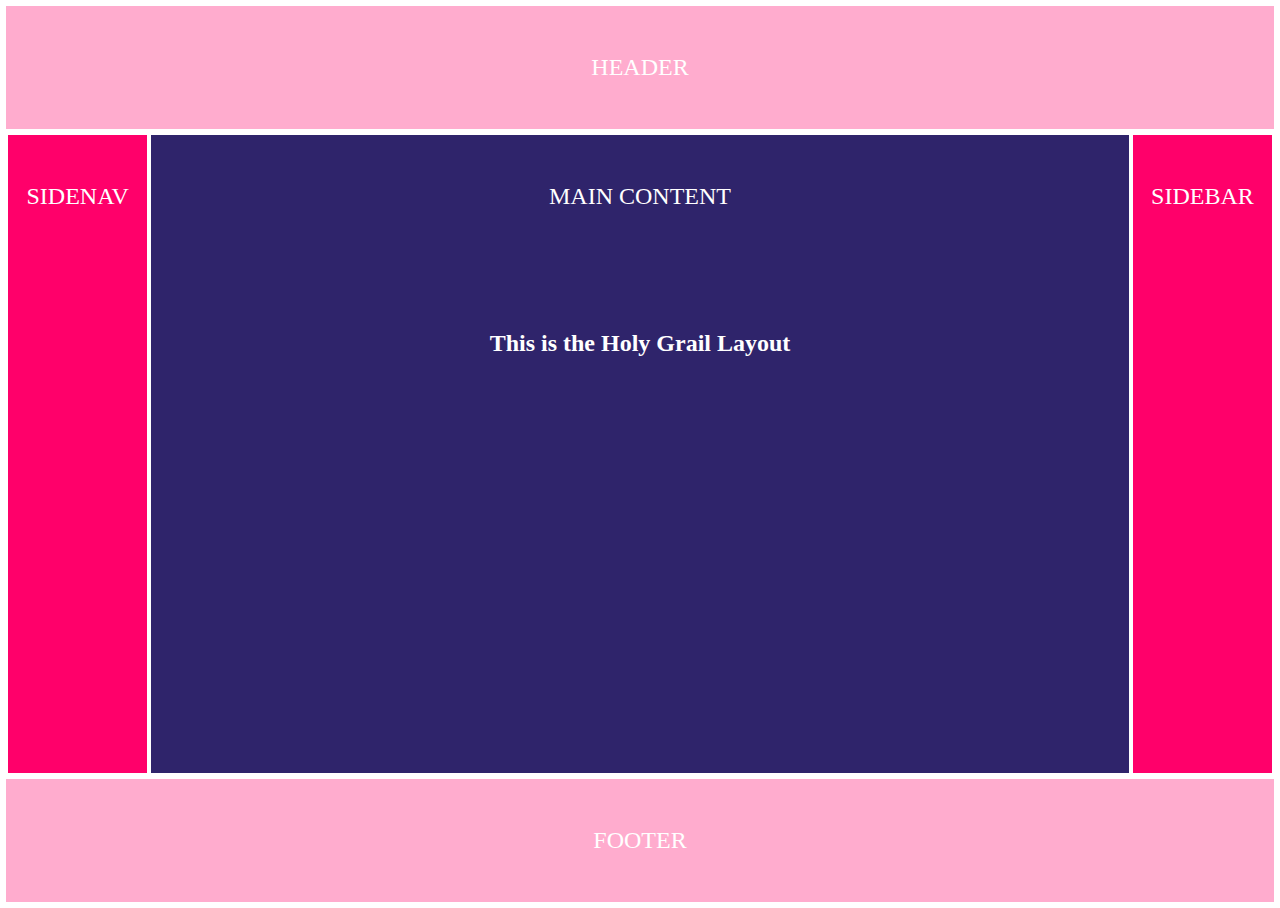
<file: holy-grail/index.html>
<!DOCTYPE html>
<html lang="en">
<head>
    <meta charset="UTF-8">
    <meta name="viewport" content="width=device-width, initial-scale=1.0">
    <title>Holy Grail</title>
    <link rel="stylesheet" href="index.css">
</head>
<body>
    <header class="flex-header">
        HEADER
    </header>
    <main class="flex-main">
        <nav class="flex-nav">
            SIDENAV
        </nav>
        <article class="flex-article">
            MAIN CONTENT <br>
            <h4>This is the Holy Grail Layout</h4>
        </article>
        <aside class="flex-aside">
            SIDEBAR
        </aside>
    </main>
    <footer class="flex-footer">
        FOOTER
    </footer>
</body>
</html>
</file>
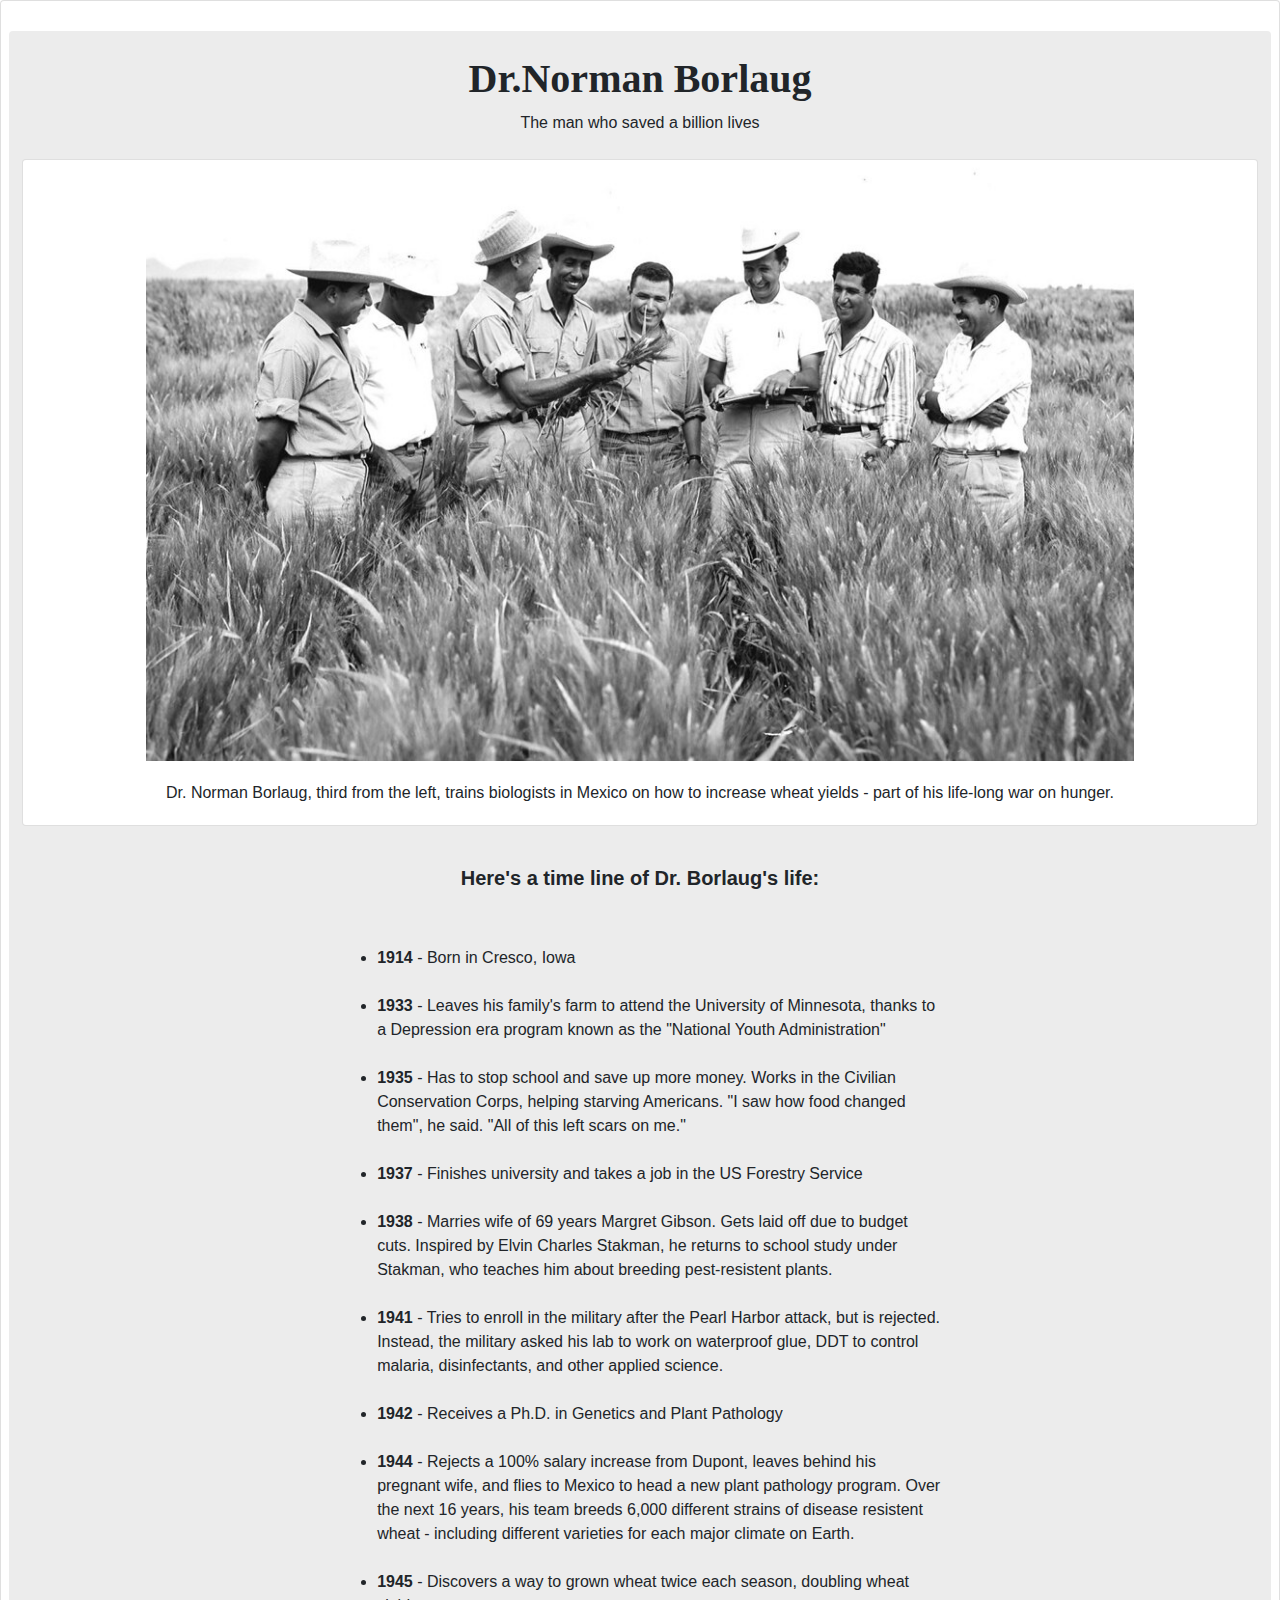
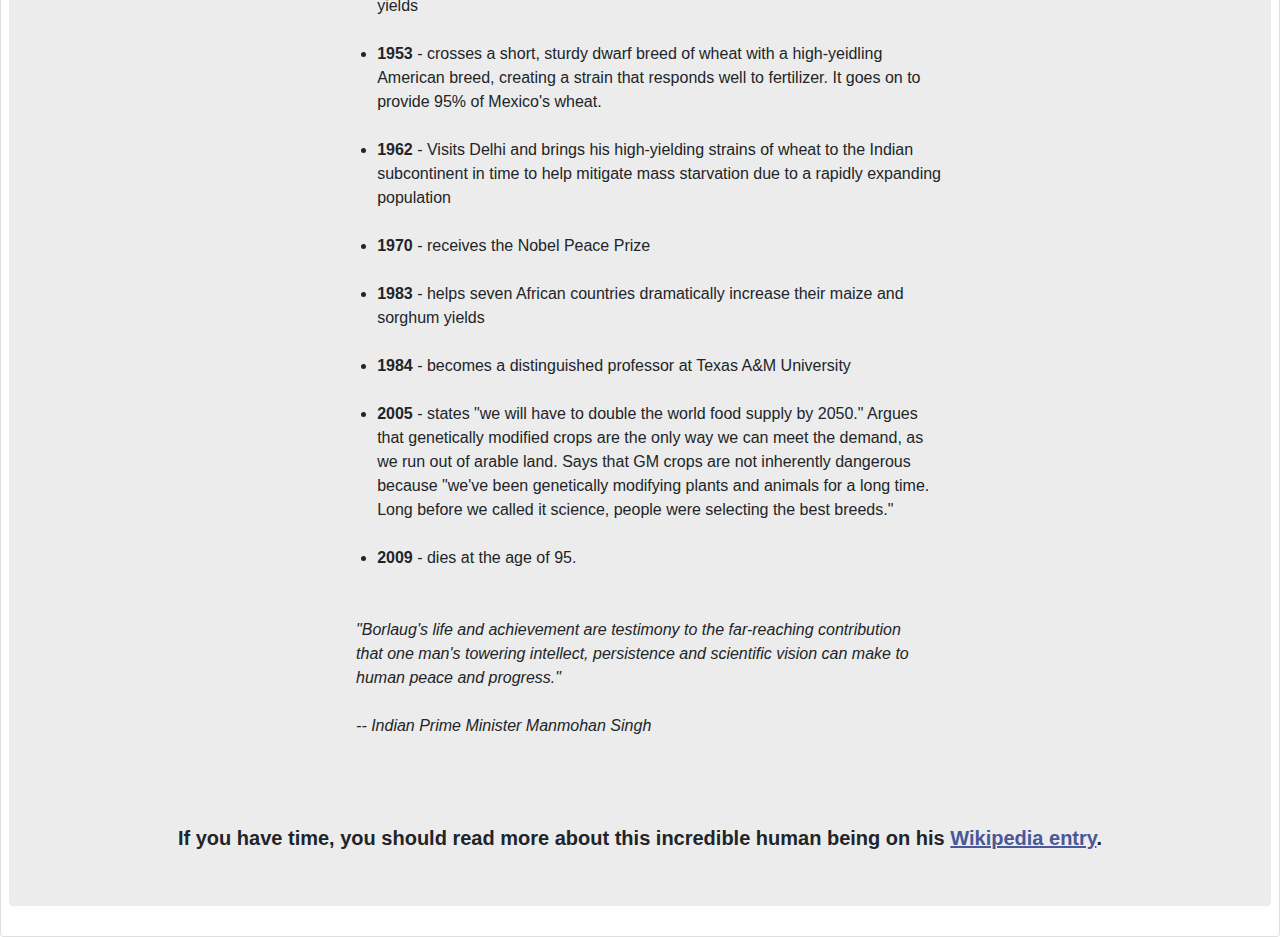
<file: Norman/index.html>
<!DOCTYPE html>
<html lang="en">
<head>
    <meta charset="UTF-8">
    <meta name="viewport" content="width=device-width, initial-scale=1.0">
    <title>BizPage Bootstrap Template</title>

    <link rel="stylesheet" href="https://stackpath.bootstrapcdn.com/bootstrap/4.5.2/css/bootstrap.min.css" integrity="sha384-JcKb8q3iqJ61gNV9KGb8thSsNjpSL0n8PARn9HuZOnIxN0hoP+VmmDGMN5t9UJ0Z" crossorigin="anonymous">
    <script src="https://stackpath.bootstrapcdn.com/bootstrap/4.5.2/js/bootstrap.min.js" integrity="sha384-B4gt1jrGC7Jh4AgTPSdUtOBvfO8shuf57BaghqFfPlYxofvL8/KUEfYiJOMMV+rV" crossorigin="anonymous"></script>
    <script src="https://stackpath.bootstrapcdn.com/bootstrap/4.5.2/js/bootstrap.bundle.min.js" integrity="sha384-LtrjvnR4Twt/qOuYxE721u19sVFLVSA4hf/rRt6PrZTmiPltdZcI7q7PXQBYTKyf" crossorigin="anonymous"></script>
    <link rel="stylesheet" href="index.css">

</head>
<body>
    <div class="card" style="padding: 30px 8px;">
        <div class="back card" style="border: none;"> <br>
            <h1><b>Dr.Norman Borlaug</b></h1>
            The man who saved a billion lives <br/> <br>
            <div class="card white" style="margin: 0 auto; width: 98%;">
                <img class="card-img-top" src="norman.jpg" alt="Card image cap" style="margin: 0 auto; width: 80%;">
                <div class="card-body">
                <p class="card-text">Dr. Norman Borlaug, third from the left, trains biologists in Mexico on how to increase wheat yields - part of his life-long war on hunger.</p>
                </div>
            </div>
            <p><h5><br/><b>Here's a time line of Dr. Borlaug's life:</b></h5> <br/> <br>
                <ul style="width: 48%; margin: 0 auto; text-align: left;">
                    <li><b>1914</b> - Born in Cresco, Iowa</li> <br/>
                    <li><b>1933</b> - Leaves his family's farm to attend the University of Minnesota, thanks to a Depression era program known as the "National Youth Administration"</li> <br/>
                    <li><b>1935</b> - Has to stop school and save up more money. Works in the Civilian Conservation Corps, helping starving Americans. "I saw how food changed them", he said. "All of this left scars on me."</li> <br/>
                    <li><b>1937</b> - Finishes university and takes a job in the US Forestry Service</li> <br/>
                    <li><b>1938</b> - Marries wife of 69 years Margret Gibson. Gets laid off due to budget cuts. Inspired by Elvin Charles Stakman, he returns to school study under Stakman, who teaches him about breeding pest-resistent plants.</li> <br/>
                    <li><b>1941</b> - Tries to enroll in the military after the Pearl Harbor attack, but is rejected. Instead, the military asked his lab to work on waterproof glue, DDT to control malaria, disinfectants, and other applied science.</li> <br>
                    <li><b>1942</b> - Receives a Ph.D. in Genetics and Plant Pathology</li><br>
                    <li><b>1944</b> - Rejects a 100% salary increase from Dupont, leaves behind his pregnant wife, and flies to Mexico to head a new plant pathology program. Over the next 16 years, his team breeds 6,000 different strains of disease resistent wheat - including different varieties for each major climate on Earth.</li><br>
                    <li><b>1945</b> - Discovers a way to grown wheat twice each season, doubling wheat yields</li><br>
                    <li><b>1953</b> - crosses a short, sturdy dwarf breed of wheat with a high-yeidling American breed, creating a strain that responds well to fertilizer. It goes on to provide 95% of Mexico's wheat.</li><br>
                    <li><b>1962</b> - Visits Delhi and brings his high-yielding strains of wheat to the Indian subcontinent in time to help mitigate mass starvation due to a rapidly expanding population</li><br>
                    <li><b>1970</b> - receives the Nobel Peace Prize</li><br>
                    <li><b>1983</b> - helps seven African countries dramatically increase their maize and sorghum yields</li><br>
                    <li><b>1984</b> - becomes a distinguished professor at Texas A&M University</li><br>
                    <li><b>2005</b> - states "we will have to double the world food supply by 2050." Argues that genetically modified crops are the only way we can meet the demand, as we run out of arable land. Says that GM crops are not inherently dangerous because "we've been genetically modifying plants and animals for a long time. Long before we called it science, people were selecting the best breeds."</li><br>
                    <li><b>2009</b> - dies at the age of 95.</li><br>
                </ul> <br>
                <i style="width: 45%; margin: 0 auto; text-align: left;">
                    "Borlaug's life and achievement are testimony to the far-reaching contribution that one man's towering intellect, persistence and scientific vision can make to human peace and progress." <br>
                    <br/> -- Indian Prime Minister Manmohan Singh
                </i> <br>
            </p> <br><br>
            <h5><b>If you have time, you should read more about this incredible human being on his <a href="https://en.wikipedia.org/wiki/Norman_Borlaug"><u>Wikipedia entry</u></a>.</b></h5> <br><br>
        </div>
    </div>
</body>
</html>
</file>
<file: holy-grail/index.css>
* {
    margin: 2px;
}

body {
    font-size: 24px;
    color: white;
    height: 100vh;
    text-align: center;
    display: flex;
    flex-direction: column;
}

.flex-header {
    background-color: #ffacce;
    padding-top: 3rem;
    padding-bottom: 3rem;
}

.flex-main {
    display: flex;
    flex: 1;
}

.flex-nav {
    background-color: #ff006a;
    padding-top: 3rem;
    flex: 1 1 5rem;
}

.flex-article {
    background-color: #2f246b;
    padding-top: 3rem;
    flex: 3 3 50rem;
}

.flex-aside {
    background-color: #ff006a;
    padding-top: 3rem;
    flex: 1 1 5rem;
}

.flex-footer {
    background-color: #ffacce;
    padding-top: 3rem;
    padding-bottom: 3rem;
}

h4 {
    position: relative; top: 20%;
}

@media all and (max-width: 540px) {
    .flex-main {
        flex-direction: column;
    }
}
</file>
<file: Norman/index.css>
.back {
    background-color: #ececec;
    text-align: center;
}

h1 {
    font-family: 'Calibri';
}

a {
    color: rgb(73, 88, 153);
}

body {
    margin: 0;
}
</file>
